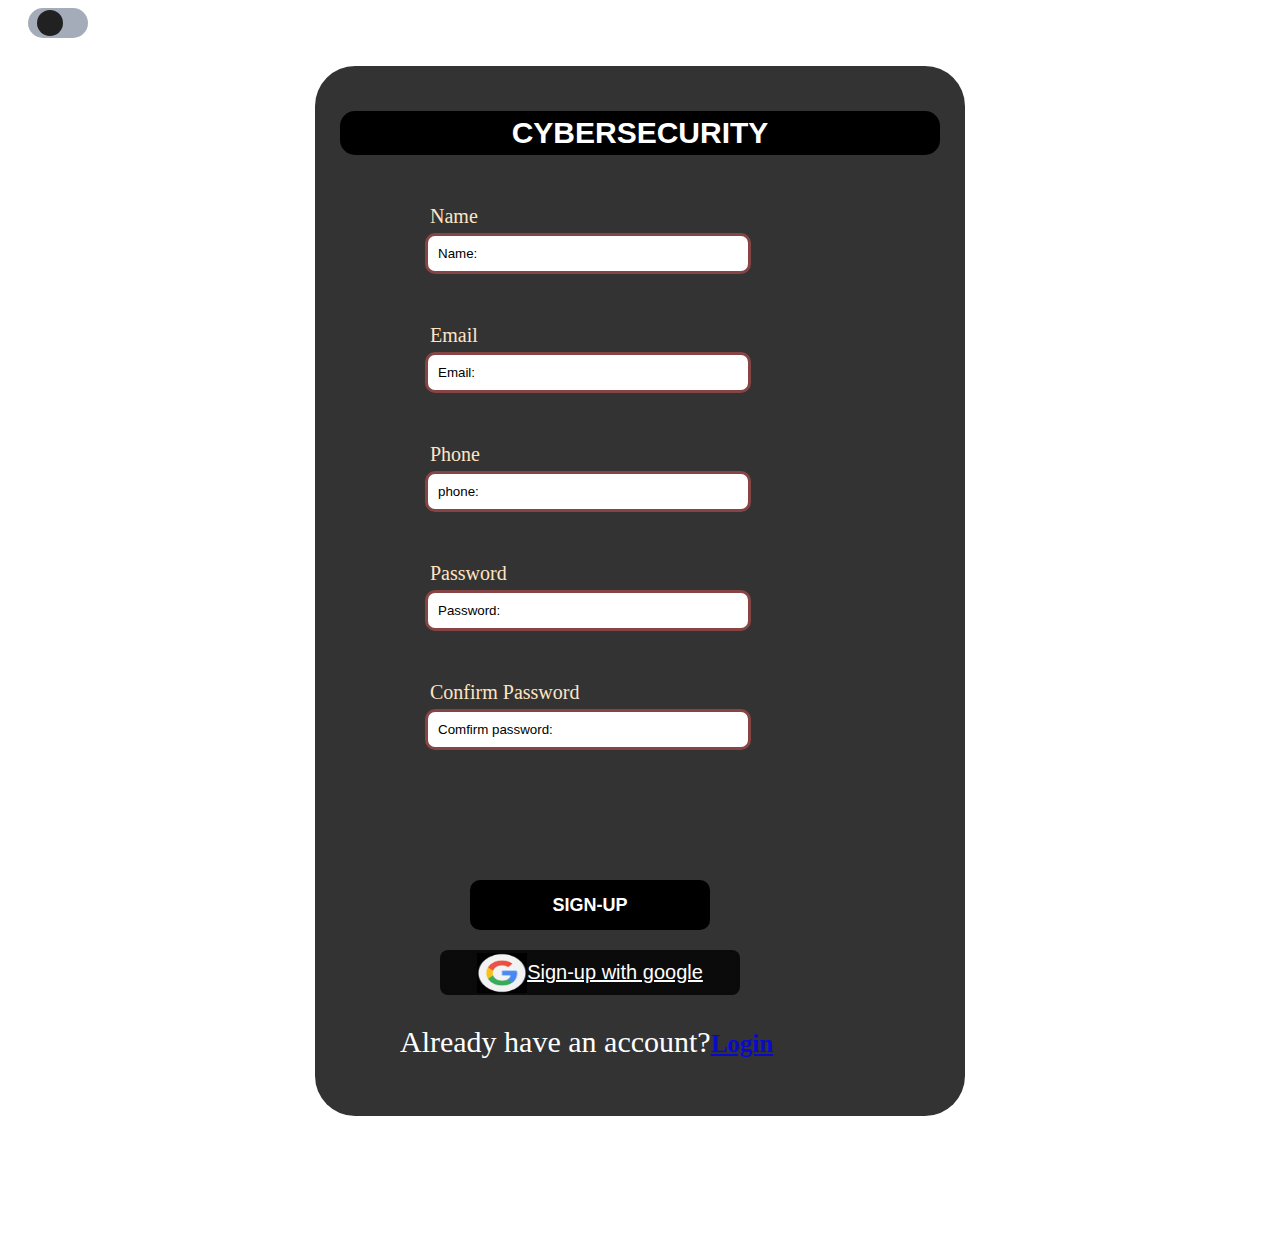
<file: index.htm>
<!DOCTYPE html>
<html lang="en">
<head>
    <meta charset="UTF-8">
    <meta name="viewport" content="width=device-width, initial-scale=1.0">
    <title>million connect</title>
    <link rel="stylesheet" href="form.css">
</head>
<body>
    <div class="page1">
        <nav>
            <button type="button" onclick="toggledark()" id="darken"><span></span></button>
        </nav>
        <div class="form">
            <h1>CYBERSECURITY</h1>
            <script src="https://www.google.com/recaptcha/api.js" async defer></script>
            <form id="signup-form">
                <label for="name">Name</label>
                <input type="name" id="name" placeholder="Name:" required>
                <label for="email">Email</label>
                <input type="email" id="email" placeholder="Email:" required>
                <label for="phone">Phone</label>
                <input type="phone" id="phone" placeholder="phone:" required>
                <label for="password">Password</label>
                <input type="password" id="password" placeholder="Password:" required>
                <label for="confirm password">Confirm Password</label>
                <input type="password" id="confirm password" placeholder="Comfirm password:" required>
                <div class="g-recaptcha" data-sitekey="6Ld_YusqAAAAAP8yjQ2ddxIRn0uZZboBHicV-Icc"></div>
                <button type="submit" class="btn"><a href="#"><b>SIGN-UP</b></a></button>
                <button class="google">
                    <img src="files/google image2.jpg" alt=""width="50px"height="40px"><a href="">Sign-up with google</a>
                </button>
                <div class="p">
                <p>Already have an account?<strong><a href="index.html">Login</a></strong></p>
            </form>
        </div>
    </div>
    <script src="script.js"></script>
</body>
</html>
</file>
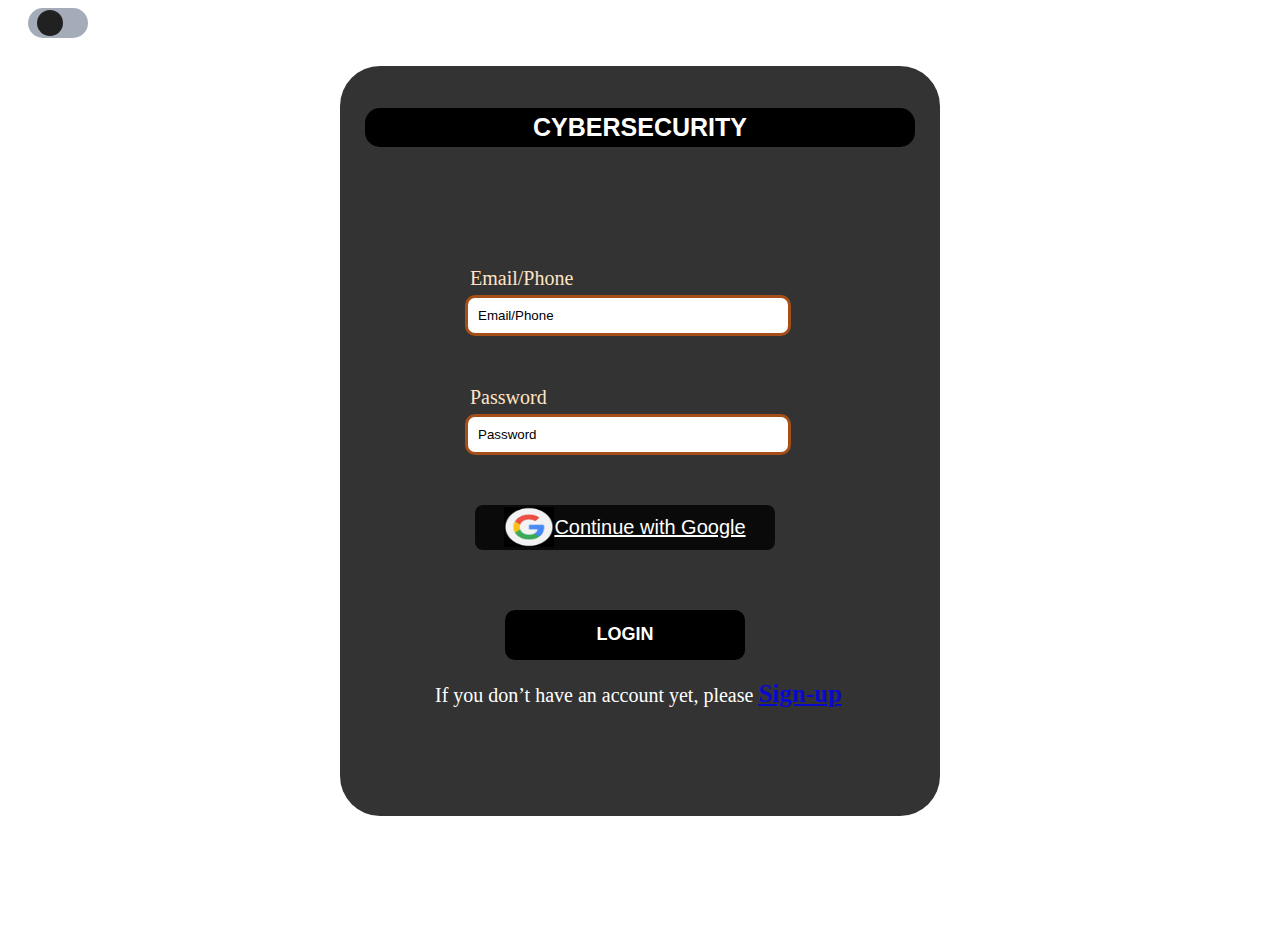
<file: index.html>
<!DOCTYPE html>
<html lang="en">
<head>
    <meta charset="UTF-8">
    <meta name="viewport" content="width=device-width, initial-scale=1.0">
    <title>million connect</title>
    <link rel="stylesheet" href="style.css">
</head>
<body>
    <div class="page1">
        <nav>
            <button type="button" onclick="toggledark()" id="darken"><span></span></button>
        </nav>
        <div class="form">
            <h1>CYBERSECURITY</h1>
            <form>
                <label for="email/phone">Email/Phone</label>
                <input type="email" id="email" placeholder="Email/Phone" required>
                <label for="password">Password</label>
                <input type="password" id="password" placeholder="Password" required>
                </form>
                <button class="google">
                    <img src="files/google image2.jpg" alt=""width="50px"height="40px"><a href="">Continue with Google</a>
                </button>
                <button class="btn"><a href="#"><b>LOGIN</b></a></button>
                <div class="p">
                    <p>If you don’t have an account yet, please <strong><a href="home.html">Sign-up</a></strong></p>
                </div>
                <div class="sign">
                   
                </div>
            </form>
        </div>
    </div>
    <script src="script.js"></script>
</body>
</html>
</file>
<file: form.css>
:root {
    --primary-color: #fff;
    --secondary-color: #000;
}
.darks {
    --primary-color: #000;
    --secondary-color: #fff;
}
body {
    background: var(--primary-color);
    color: var(--secondary-color);

}


button {
    cursor: pointer;
    background: #a5acb9;
    height: 30px;
    width: 60px;
    border-radius: 22px;
    border: 0;
    outline: 0;
    margin-left: 20px;
    transition: background 0.4s;
}
button span {
    background: #222121;
    display: block;
    height: 26px;
    width: 26px;
    border-radius: 50%;
    margin-left: 3px;
    transition: background 0.4s, margin-left 0.4s;
}
.active {
    background: green;
}
.active span {
    background: #f0e9e9;
    margin-left: 35px;
}


.container{
    background: var(--primary-color);
    background-position: center;
    background-size: cover;
    height: 100vh;
    color: #fff;
}


.form{
    width: 600px;
    height: 1000px;
    background: linear-gradient(to top, rgba(0,0,0,0.8)50%, rgba(0,0,0,0.8)50%);
    border-radius: 40px;
    padding: 25px;
    align-self: center;
    align-items: center;
    margin: 10% auto;
    margin-top: 25px;
}
.form h1{
    font-family: sans-serif;
    text-align: center;
    color: #fff;
    font-size: 30px;
    background-color: black;
    border-radius: 15px;
    margin-bottom: 20px;
    padding: 5px;
}
.form h1:hover{
color: blue;
}


input{
    border: solid 3px  rgb(134, 68, 68);
    width: 300px;
    padding: 10px;
    border-radius: 10px;
    margin-left: 85px;
    margin-top: 20px;
}
label{
    display: block;
    font-size: 20px;
    margin-top: 50px;
    margin-left: 90px;
    margin-bottom: -15px;
    color: bisque;
}
form{
    margin-top: 50px;
}
.form input:focus{
    outline: none;
}
::placeholder{
    color: #000;
    font-family: Arial;
}
.g-recaptcha{
    margin-left: 90px;
    height: 50px;
    margin-top: 20px;
    margin-bottom: 30px;
}

.google{
    display: flex;
    justify-content: center;
    align-items: center;
    width: 300px;
    height: 45px;
    border-radius: 8px;
    background: linear-gradient(to top, rgba(0,0,0,0.8)50%, rgba(0,0,0,0.8)50%);
    color: #fff;
    margin-top: 20px;
    margin-left: 100px;
    font-size: 20px;
}
.google a{
    color: #fff;
}
.google a:hover{
    color:blueviolet
}


.btn{
    width: 240px;
    height: 50px;
    background: black;
    border: none;
    margin-top:30px;
    font-size: 18px;
    border-radius: 10px;
    cursor: pointer;
    padding: 10px;
    margin-left: 130px;
    transition: 0.4s ease;
}
.btn:hover{
    background: #ff7200;
    color: #ff7200;
}
.btn a{
    text-decoration: none;
    color: #fff;
    font-weight: bold;
}
.btn a:hover{
    color: #000;
}

.p a{
    color: rgb(10, 10, 204);
    font-size: 25px;
}
.p{
    color: #fff;
    margin-top: 5px;
    margin-left: 60px;
    font-size: 30px;
}
</file>
<file: style.css>
:root {
    --primary-color: #fff;
    --secondary-color: #000;
}
.darks {
    --primary-color: #000;
    --secondary-color: #fff;
}
body {
    background: var(--primary-color);
    color: var(--secondary-color);

}


button {
    cursor: pointer;
    background: #a5acb9;
    height: 30px;
    width: 60px;
    border-radius: 22px;
    border: 0;
    outline: 0;
    margin-left: 20px;
    transition: background 0.4s;
}
button span {
    background: #222121;
    display: block;
    height: 26px;
    width: 26px;
    border-radius: 50%;
    margin-left: 3px;
    transition: background 0.4s, margin-left 0.4s;
}
.active {
    background: green;
}
.active span {
    background: #f0e9e9;
    margin-left: 35px;
}
.container{
    background: var(--primary-color);
    background-position: center;
    background-size: cover;
    height: 100vh;
    color: #fff;
}



.form{
    width: 550px;
    height: 700px;
    background: linear-gradient(to top, rgba(0,0,0,0.8)50%, rgba(0,0,0,0.8)50%);
    border-radius: 40px;
    padding: 25px;
    align-self: center;
    align-items: center;
    margin: 10% auto;
    margin-top: 25px;
}
.form h1{
    font-family: sans-serif;
    text-align: center;
    color: #fff;
    font-size: 25px;
    background-color: black;
    border-radius: 15px;
    margin-bottom: 120px;   
    padding: 5px;
}
.form h1:hover{
color: blue;
}


input{
    border: solid 3px  #a54e17;
    width: 300px;
    padding: 10px;
    border-radius: 10px;
    margin-left: 100px;
    margin-top: 15px;
}
label{
    display: block;
    font-size: 20px;
    margin-top: 50px;
    margin-left: 105px;
    margin-bottom: -10px;
    color: bisque;
}
form{
    margin-top: 80px;
}
.form input:focus{
    outline: none;
}
::placeholder{
    color: #000;
    font-family: Arial;
}


.google {
    display: flex;
    justify-content: center;
    align-items: center;
    width: 300px;
    height: 45px;
    border-radius: 8px;
    background: linear-gradient(to top, rgba(0,0,0,0.8)50%, rgba(0,0,0,0.8)50%);
    color: #fff;
    margin-top: 50px;
    margin-left: 110px;
    margin-bottom: -20PX;
    font-size: 20px;
}
.google a{
    color: #fff;
}
.google a:hover{
    color:blueviolet
}


.btn{
    width: 240px;
    height: 50px;
    background: black;
    border: none;
    margin-top: 80px;
    font-size: 18px;
    border-radius: 10px;
    cursor: pointer;
    padding: 10px;
    margin-left: 140px;
    transition: 0.4s ease;
}
.btn:hover{
    background: #ff7200;   
}
.btn a{
    text-decoration: none;
    color: #fff;
    font-weight: bold;
}
.btn a:hover{
    color: #000;
}
.p a{
    color: rgb(10, 10, 204);
    font-size: 25px;
}
.p{
    color: #fff;
    margin-top: 20px;
    margin-left: 70px;
    font-size: 20px;
}
</file>
